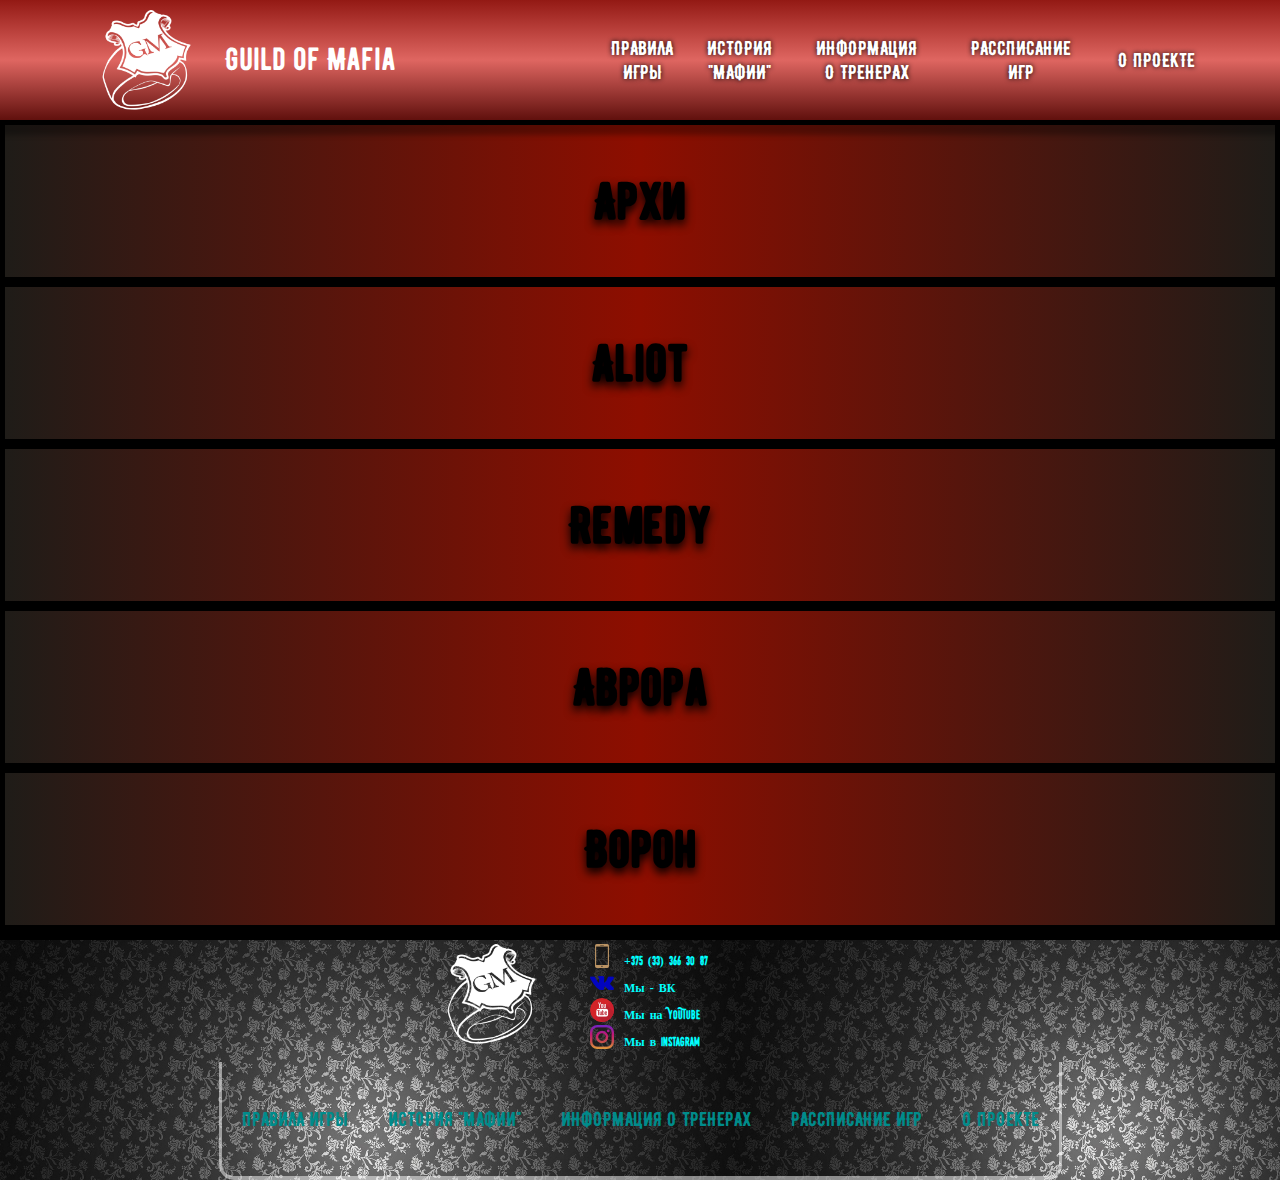
<file: coaches.html>
<!DOCTYPE html>
<html>
  <head>
    <meta charset="UTF-8">
    <meta name="viewport" content="width=device-width, initial-scale=1.0">
    <meta http-equiv="X-UA-Compatible" content="ie=edge">
    <link rel="stylesheet" href="css/style.css">
    <link rel="stylesheet" href="css/fonts.css">
    <link rel="stylesheet" href="css/headerAndFooter.css">
    <script src="https://code.jquery.com/jquery-3.3.1.min.js" integrity="sha256-FgpCb/KJQlLNfOu91ta32o/NMZxltwRo8QtmkMRdAu8=" crossorigin="anonymous"></script>
    <script src="js/hiddenMenu.js"></script>
    <script src="js/coaches.js"></script>
    <link rel="icon" type="image/png" href="images/logo_icon.png">
    <title>Guild of Mafia</title>
  </head>
  <body>
    <!-- Header-->
    <header class="homeHeader">
      <div class="headLogo"><a href="home.html" title="Home page here!">Guild of Mafia</a></div>
      <nav>
        <a class="menuItem" href="gameRules.html" name="Rules of Game" title="Rules here">ПРАВИЛА<br>ИГРЫ</a>
        <a class="menuItem" href="historyOfMafia.html" name="History of Mafia" title="History of mafia here">ИСТОРИЯ<br>"МАФИИ"</a>
        <a class="menuItem" href="coaches.html" name="Coaches" title="Info about coaches here">ИНФОРМАЦИЯ<br>О ТРЕНЕРАХ</a>
        <a class="menuItem" href="#" name="" title="Schedule here">РАССПИСАНИЕ<br>ИГР</a>
        <a class="menuItem" href="#" name="" title="Info about project here">О ПРОЕКТЕ</a>
      </nav>
    </header>

    <div class="hiddenMenu">
      <div>
        <nav>
          <a class="menuItem" href="gameRules.html" name="Rules of Game" title="Rules here">ПРАВИЛА<br>ИГРЫ</a>
          <a class="menuItem" href="historyOfMafia.html" name="History of Mafia" title="History of mafia here">ИСТОРИЯ<br>"МАФИИ"</a>
          <a class="menuItem" href="coaches.html" name="Coaches" title="Info about coaches here">ИНФОРМАЦИЯ<br>О ТРЕНЕРАХ</a>
          <a class="menuItem" href="#" name="" title="Schedule here">РАССПИСАНИЕ<br>ИГР</a>
          <a class="menuItem" href="#" name="" title="Info about project here">О ПРОЕКТЕ</a>
        </nav>
       </div>

      <img src="images/icons/burger.png" alt="burger">
    </div>
    <!--End of header-->


    <!-- content -->
    <div class="coachPage">
    <!-- Arhi -->
    <div class="coachBlock">
      <div class="coach">
        <h2>Архи</h2>
        <div class="coachImg">
          <p>Г-н Архи - это уважаемый в белорусском маф-сообществе игрок, а также самый справедливый. Немотря на то, что его уровень игры считается одним из самых топовых в Беларуси он каждый год доказывает нам, что нет предела совершенству!</p>
        </div>
      </div>
    </div>
    <!-- Aliot -->
    <div class="coachBlock">
      <div class="coach">
        <h2>Aliot</h2>
        <div class="coachImg">
          <p>Г-н Алиот обладает особым шармом. Он может дать людям именно те эмоции, которые нужны для победы. Свой стиль игры Вова выработал в суровой школе маф-клуба "Независимые люди", в котором игроков не спрашивали "Выиграешь ли ты турнир?", а задавали вопрос "Как скоро ты выиграешь свой первый турнир?".</p>
       </div>

      </div>
    </div>
    <!-- Remedy -->
    <div class="coachBlock">
      <div class="coach">
        <h2>Remedy</h2>
        <div class="coachImg">
          <p>Г-н Remedy один из самых комфортных игроков в белорусском маф-сообществе. Он прекрасно играет абсолютно за все роли! Отличительной чертой его стиля является сильная позиционная игра, а также великолепная эмпатия и понимание внутриигровых тенденций. Ещё мы можем похвалить его за отличные актёрские способности и за виртуозное использование игровой механики.</p>
        </div>
      </div>
    </div>
    <!-- Aurora -->
    <div class="coachBlock">
      <div class="coach">
        <h2>Аврора</h2>
        <div class="coachImg">
          <p>Г-жа Аврора не только считается одной из самых сильных игроков в Мафию, но и, по мнению многих авторитетных в нашем сообществе людей, является топовой ведущей с отличным плэйлистом. Её многолетний опыт ведения игр позволяет ей пользоваться механикой игры на высшем уровне, а её стиль игры импонирует игрокам даже за границей.</p>
        </div>
      </div>
    </div>
    <!-- Raven -->
    <div class="coachBlock">
      <div class="coach">
        <h2>Ворон</h2>
        <div class="coachImg">
          <p>Г-н Ворон прошел в своей жизни через 3 клуба: Charleston Независимые люди, Mafia Vero - и в каждом клубе он научился Отличительной чертой его стиля игры является неукратимая тяга к неординарным аргументам. Мало кто знает, но Ворон - это четвертый ник, который выбрал Семён и очень мало людей знают почему именно этот.</p>
        </div>
      </div>
    </div>
</div>    <!-- CoachPage | END -->




    <!--FOOTER -->
    <footer>
      <img src="images/logo_gm.png" alt="logo">
      <div class="contacts">
        <a id="tel" href="tel:+375 (33) 366 30 87">+375 (33) 366 30 87</a>
        <a id="vk" href="https://vk.com/guild.mafia">Мы - ВК</a>
        <a id="yT" href="https://www.youtube.com/channel/UCrIfWozfCsFBYdbkbpbNa4A?view_as=subscriber">Мы на YouTube</a>
        <a id="instagram" href="https://www.instagram.com/mafiavero/">Мы в Instagram</a>
      </div>

      <nav>
        <a class="footerItem" href="gameRules.html" name="Game of Rules" title="Game rules here">ПРАВИЛА ИГРЫ</a>
        <a class="footerItem" href="historyOfMafia.html" name="History of Mafia" title="History of Mafia here">ИСТОРИЯ "МАФИИ"</a>
        <a class="footerItem" href="coaches.html" name="Coaches" title="Info about coaches here">ИНФОРМАЦИЯ О ТРЕНЕРАХ</a>
        <a class="footerItem" href="#" name="" title="Schedule here">РАССПИСАНИЕ ИГР</a>
        <a class="footerItem" href="#" name="" title="Info about project here">О ПРОЕКТЕ</a>
      </nav>

    </footer>

  </body>
</html>
</file>
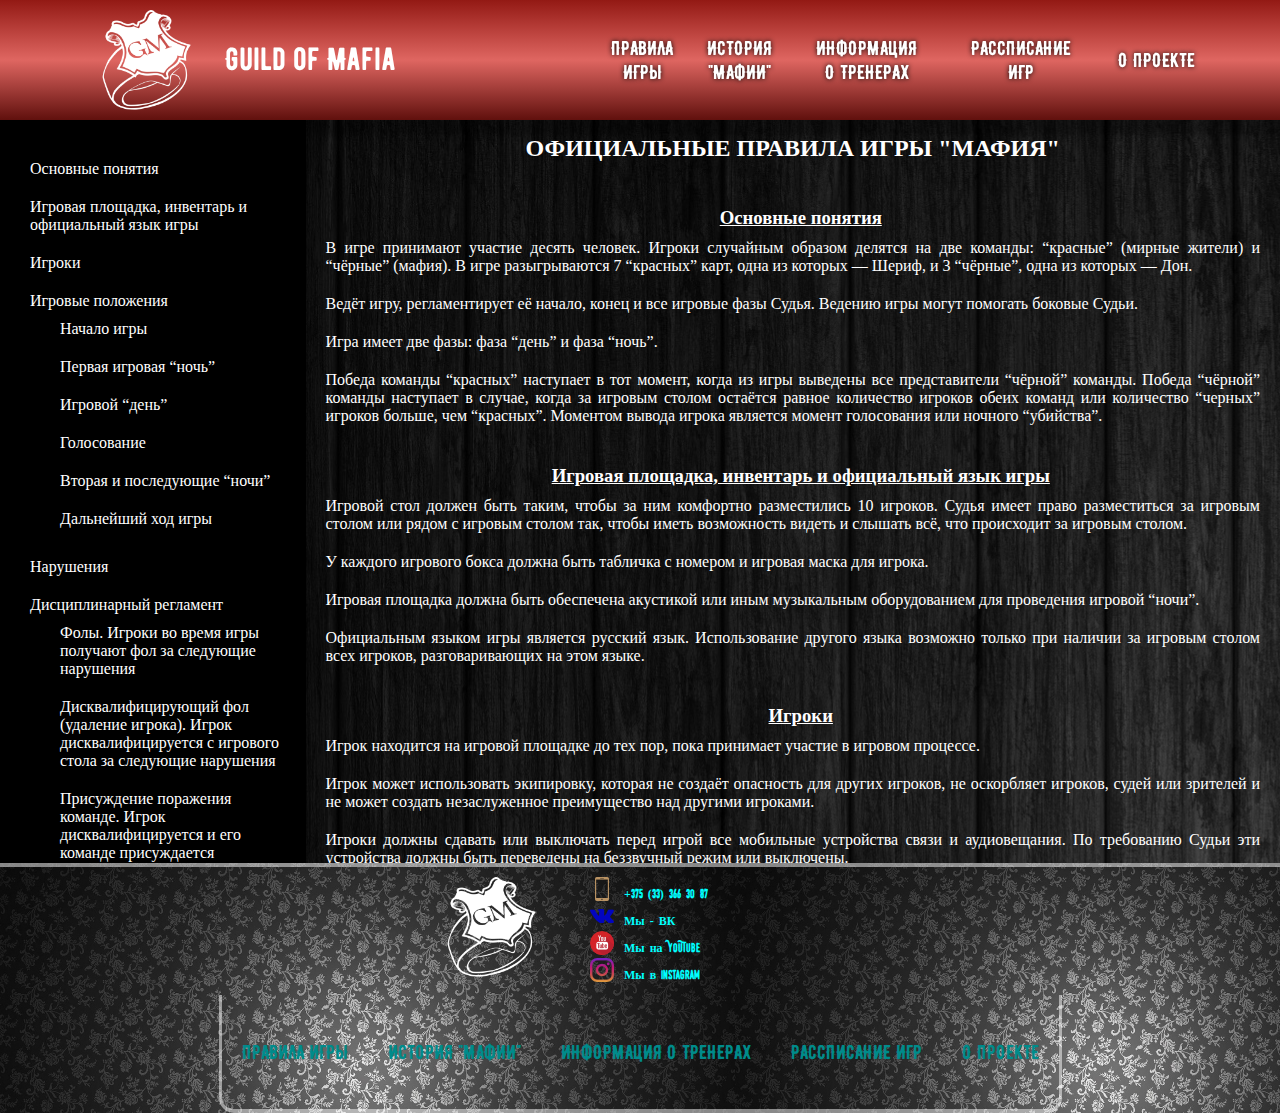
<file: gameRules.html>
<!DOCTYPE html>
<html>
  <head>
    <meta charset="UTF-8">
    <meta name="viewport" content="width=device-width, initial-scale=1.0">
    <meta http-equiv="X-UA-Compatible" content="ie=edge">
    <link rel="stylesheet" href="css/style.css">
    <link rel="stylesheet" href="css/fonts.css">
    <link rel="stylesheet" href="css/headerAndFooter.css">
    <script src="https://code.jquery.com/jquery-3.3.1.min.js" integrity="sha256-FgpCb/KJQlLNfOu91ta32o/NMZxltwRo8QtmkMRdAu8=" crossorigin="anonymous"></script>
    <script src="js/hiddenMenu.js"></script>
    <link rel="icon" type="image/png" href="images/logo_icon.png">
    <title>Game rules</title>
  </head>
  <body>
    <!-- Header-->
    <header class="homeHeader">
      <div class="headLogo"><a href="home.html" title="Home page here!">Guild of Mafia</a></div>
      <nav>
        <a class="menuItem" href="gameRules.html" name="Rules of Game" title="Rules here">ПРАВИЛА<br>ИГРЫ</a>
        <a class="menuItem" href="historyOfMafia.html" name="History of Mafia" title="History of mafia here">ИСТОРИЯ<br>"МАФИИ"</a>
        <a class="menuItem" href="coaches.html" name="Coaches" title="Info about coaches here">ИНФОРМАЦИЯ<br>О ТРЕНЕРАХ</a>
        <a class="menuItem" href="#" name="" title="Schedule here">РАССПИСАНИЕ<br>ИГР</a>
        <a class="menuItem" href="#" name="" title="Info about project here">О ПРОЕКТЕ</a>
      </nav>
    </header>

    <div class="hiddenMenu">
      <div>
        <nav>
          <a class="menuItem" href="gameRules.html" name="Rules of Game" title="Rules here">ПРАВИЛА<br>ИГРЫ</a>
          <a class="menuItem" href="historyOfMafia.html" name="History of Mafia" title="History of mafia here">ИСТОРИЯ<br>"МАФИИ"</a>
          <a class="menuItem" href="coaches.html" name="Coaches" title="Info about coaches here">ИНФОРМАЦИЯ<br>О ТРЕНЕРАХ</a>
          <a class="menuItem" href="#" name="" title="Schedule here">РАССПИСАНИЕ<br>ИГР</a>
          <a class="menuItem" href="#" name="" title="Info about project here">О ПРОЕКТЕ</a>
        </nav>
       </div>

      <img src="images/icons/burger.png" alt="burger">
    </div>
    <!--End of header-->
    <!-- content -->
    <div class="rules">
      <!-- Rules Menu-->
      <div class="rulesMenu">
        <ul>
          <li><a href="#p1">Основные понятия</a></li>
          <li><a href="#p2">Игровая площадка, инвентарь и официальный язык игры</a></li>
          <li><a href="#p3">Игроки</a></li>
          <li>
            <a href="#p4">Игровые положения</a>
            <ul>
              <li><a href="#p4-1">Начало игры</a></li>
              <li><a href="#p4-2">Первая игровая “ночь”</a></li>
              <li><a href="#p4-3">Игровой “день”</a></li>
              <li><a href="#p4-4">Голосование</a></li>
              <li><a href="#p4-5">Вторая и последующие “ночи”</a></li>
              <li><a href="#p4-6">Дальнейший ход игры</a></li>
            </ul>
          </li>
          <li><a href="#p5">Нарушения</a></li>
          <li>
            <a href="#p6">Дисциплинарный регламент</a>
            <ul>
              <li><a href="#p6-1">Фолы. Игроки во время игры получают фол за следующие нарушения</a></li>
              <li><a href="#p6-2">Дисквалифицирующий фол (удаление игрока). Игрок дисквалифицируется с игрового стола за следующие нарушения</a></li>
              <li><a href="#p6-3">Присуждение поражения команде. Игрок дисквалифицируется и его команде присуждается поражение за следующие нарушения</a></li>
            </ul>
          </li>
          <li><a href="#p7">Особые ситуации</a></li>
          <li><a href="#p8">Регламент проведения турниров</a></li>
          <li><a href="#p9">Протокол игры</a></li>
        </ul>
      </div>
      <div class="rulesText">
        <h2>ОФИЦИАЛЬНЫЕ ПРАВИЛА ИГРЫ "МАФИЯ"</h2>
        <ul>
          <li id="p1">
            <h3>Основные понятия</h3>
            <p>В игре принимают участие десять человек. Игроки случайным образом делятся на две команды: “красные” (мирные жители) и “чёрные” (мафия). В игре разыгрываются 7 “красных” карт, одна из которых — Шериф, и 3 “чёрные”, одна из которых — Дон.</p>
            <p>Ведёт игру, регламентирует её начало, конец и все игровые фазы Судья. Ведению игры могут помогать боковые Судьи.</p>
            <p>Игра имеет две фазы: фаза “день” и фаза “ночь”.</p>
            <p>Победа команды “красных” наступает в тот момент, когда из игры выведены все представители “чёрной” команды. Победа “чёрной” команды наступает в случае, когда за игровым столом остаётся равное количество игроков обеих команд или количество “черных” игроков больше, чем “красных”. Моментом вывода игрока является момент голосования или ночного “убийства”. </p>
          </li>
          <li id="p2">
            <h3>Игровая площадка, инвентарь и официальный язык игры</h3>
            <p>Игровой стол должен быть таким, чтобы за ним комфортно разместились 10 игроков. Судья имеет право разместиться за игровым столом или рядом с игровым столом так, чтобы иметь возможность видеть и слышать всё, что происходит за игровым столом.</p>
            <p>У каждого игрового бокса должна быть табличка с номером и игровая маска для игрока.</p>
            <p>Игровая площадка должна быть обеспечена акустикой или иным музыкальным оборудованием для проведения игровой “ночи”.</p>
            <p>Официальным языком игры является русский язык. Использование другого языка возможно только при наличии за игровым столом всех игроков, разговаривающих на этом языке.</p>
          </li>
          <li id="p3">
            <h3>Игроки</h3>
            <p>Игрок находится на игровой площадке до тех пор, пока принимает участие в игровом процессе.</p>
            <p>Игрок может использовать экипировку, которая не создаёт опасность для других игроков, не оскорбляет игроков, судей или зрителей и не может создать незаслуженное преимущество над другими игроками.</p>
            <p>Игроки должны сдавать или выключать перед игрой все мобильные устройства связи и аудиовещания. По требованию Судьи эти устройства должны быть переведены на беззвучный режим или выключены.</p>
            <p>Использование собственных масок на турнире допускается только с разрешения Главного Судьи.</p>
          </li>
          <li id="p4"><h3>Игровые положения</h3>
            <ul>
              <li id="p4-1">
                <h4>Начало игры</h4>
                <p>За игровой стол приглашаются десять игроков. Место за игровым столом разыгрывается случайным образом судьёй стола непосредственно перед началом игры, либо указано в расписании.</p>
                <p>Судья представляет игроков и объявляет начало игры фразой "наступает ночь". Все игроки надевают игровые маски.</p>
                <p>Игроки по очереди с закрытыми глазами выбирают игровую карту, снимают маску, знакомятся с игровой ролью и надевают маску, низко наклоняют головы и, при необходимости, по команде судьи, закрывают уши руками. </p>
              </li>
              <li id="p4-2">
                <h4>Первая игровая “ночь”</h4>
                <p>По объявлению Судьи игроки, получившие “чёрные” карты, снимают маски, знакомятся друг с другом. Это единственная ночь, когда “чёрные” игроки открывают глаза вместе. Дон жестом показывает, что он является Доном, и назначает порядок “отстрела” на последующие “ночи”. На это у “чёрной” команды есть ровно 1 минута. После этого по объявлению Судьи “чёрные” игроки надевают маски и “засыпают”.</p>
                <p>В последующие ночи Дон будет “просыпаться”, чтобы найти Шерифа игры. На проверку Дон имеет не более 10-ти секунд.</p>
                <p>По объявлению Судьи Шериф может снять маску и осмотреть игроков, на это он имеет не более 20-ти секунд. В последующие ночи Шериф будет “просыпаться” ночью и проверять игроков на принадлежность к той или иной команде. На проверку Шериф имеет не более 10-ти секунд.</p>
              </li>
              <li id="p4-3">
                <h4>Игровой “день”</h4>
                  <p>Судья объявляет: <i>"День"</i>. Игроки снимают маски. В фазу дня происходит обсуждение. В каждый игровой день игроку даётся 1 минута.</p>
                  <p>Игроки высказываются по очереди в порядке рассадки за игровым столом. Обсуждение первого игрового дня начинает игрок под номером 1. Обсуждение каждого последующего игрового дня начинается со следующего после говорившего первым на предыдущем кругу игрока.</p>
                  <p>Игрок имеет право обращаться к другим игрокам по игровому никнейму или порядковому номеру игрока.</p>
                  <p>Игрок имеет право обращаться к Судье фразой "Господин (-жа) Судья" или "Господин (-жа) Ведущий (-ая)".</p>
                  <p>Игроки заканчивают свое выступление словом "ПАС" или словом “СПАСИБО”.</p>
              </li>
              <li id="p4-4">
                <h4>Голосование</h4>
                  <p>По окончании “дневного” обсуждения происходит голосование. Голосование проводится только среди игроков, выставленных на голосование во время “дневного” обсуждения.</p>
                  <p>Во время своей минуты игрок имеет право выставить любого игрока на голосование. Выставление игрока на голосование производится фразой в настоящем времени: "Я выставляю игрока № …". В ответ Судья, если данная кандидатура принимается, произносит фразу: "Принято".</p>
                  <p>Во время своей минуты игрок имеет право отозвать выставленную им кандидатуру с голосования. Отзывание игрока с голосования производится фразой в настоящем времени: "Я отзываю игрока № …". В ответ Судья, если данная кандидатура отзывается, произносит фразу: "Отозвано". (Географическое правило*)</p>
                  <p>Игрок имеет право выставить на голосование только одну кандидатуру в каждый игровой “день”.</p>
                  <p>Игроки голосуются в том порядке, в котором они были выставлены на голосование во время “дневного” обсуждения.</p>
                  <p>Для того, чтобы проголосовать против того или иного игрока, игрок обязан после озвучивания кандидатуры незамедлительно поставить кулак в вертикальном положении на игровой стол до того момента, пока Судья не скажет: "Стоп" или "Спасибо". Время на голосование — около 2ух секунд.</p>
                  <p>Игрок обязан держать руку на поверхности игрового стола до тех пор, пока Судья не объявит количество проголосовавших. </p>
                  <p>Игрок имеет право голосовать только против одного кандидата во время голосования.</p>
                  <p>Если игрок не проголосовал, то его голос отходит против игрока, выставленного на голосование последним.</p>
                  <p>Если игрок отдёрнул руку при голосовании, то его голос засчитывается. </p>
                  <p>Если в первый игровой “день” выставлена только одна кандидатура, то голосование не проводится. В течение следующих “дней” голосуется любое количество выставленных на голосование игроков.</p>
                  <p>Игрок, набравший большинство голосов на дневном голосовании, покидает игру.</p>
                  <p>Если два или более игроков набирают одинаковое количество голосов на голосовании, то эти игроки получают дополнительные 30 секунд на высказывание, после чего среди них проводится повторное голосование:</p>
                  <div style="margin: 0 2%;">
                    <p>Высказывание игроков и повторное голосование проходят в порядке их выставления.</p>
                    <p>Если при повторном голосовании голоса снова поделились поровну, но среди меньшего количества кандидатур, то игроки, поделившие между собой спорные голоса, снова получают дополнительные 30 секунд на высказывание, после чего среди них проводится повторное голосование.</p>
                    <p>Если при повторном голосовании голоса снова поделились поровну среди тех же самых кандидатур, то Судьёй ставится на голосование вопрос: "Кто за то, чтоб все голосуемые игроки покинули игровой стол?". Если большинство голосует за выбывание, игроки покидают игру. Если большинство игроков голосует против, либо голоса делятся поровну, то игроки остаются в игре.</p>
                  </div>
                  <p>Роль покинувшего игру игрока не раскрывается. Покинувший игру игрок имеет право на последнее слово продолжительностью в 1 минуту.</p>
              </li>
              <li id="p4-5">
                <h4>Вторая и последующие “ночи”</h4>
                <p>По окончании первого игрового “дня” Судья объявляет: "Наступает ночь". Все игроки незамедлительно надевают игровые маски. </p>
                <p>В течение этой и следующих “ночей” мафия имеет возможность “стрелять”.</p>
                <p>Судья объявляет: "Мафия выходит на охоту". Далее Судья каждую ночь объявляет номера игроков от 1 до 10. <br>Игроки “чёрной” команды “стреляют” с закрытыми глазами посредством имитации выстрела пальцами высоко поднятой руки.</p>
                <p>Если игроки “чёрной” команды “стреляют” в одного и того же игрока, то этот игрок по истечении “ночи” покидает игровой стол. Роль покинувшего игру игрока не раскрывается. Покинувший игру игрок имеет право на последнее слово продолжительностью в 1 минуту. </p>
                <p>Если кто-то из членов “чёрной” команды “стреляет” в другого игрока, “стреляет” в нескольких игроков или не “стреляет”, то Судья фиксирует промах, и по итогам “ночи” игровой стол никто не покидает. Далее Судья объявляет: "Мафия удаляется".</p>
                <p>Судья объявляет: "Просыпается Дон и ищет Шерифа". Дон снимает игровую маску и показывает пальцами рук Судье номер игрока, которого он считает Шерифом. Судья характерным кивком головы подтверждает его версию, либо отрицает. Судья объявляет: "Дон засыпает". Дон надевает игровую маску. </p>
                <p>Судья объявляет: "Просыпается Шериф". Шериф снимает игровую маску и показывает пальцами рук Судье номер игрока, которого он хочет проверить на принадлежность к той или иной команде.  В случае нахождения “красного” игрока, судья характерным кивком головы и вытянутым вверх большим пальцем руки показывает игроку результат проверки. В случае нахождения “чёрного” игрока, судья показывает результат проверки характерным кивком головы и вытянутым вниз большим пальцем руки. Судья объявляет: "Шериф засыпает". Шериф надевает игровую маску.</p>
                <p>Дон и Шериф имеют право на одну проверку каждую игровую “ночь”.</p>
                <p>В игровую “ночь” игроки должны вести себя в рамках “ночного” поведения и сидеть в соответствующей “ночной” позе — спина ровная, руки перекрещены и лежат на плечах, голова слегка наклонена вперёд примерно на 45 градусов от вертикального положения:</p>
                <div style="margin: 0 2%;">
                  <p>Во время “ночи” запрещено петь, танцевать, говорить, прикасаться к другим игрокам, есть или пить, курить, совершать иные действия, выходящие за рамки “ночного” поведения;</p>
                  <p>Игровая маска должна быть надета на резинку и плотно закрывать глаза, не создавая при этом просвета по периметру вокруг глаз. Не допускается использование маски, не подходящей по размеру. Держать маску руками или дополнительно прижимать её к лицу запрещено;</p>
                  <p>Перед наступлением "ночи" игроки должны снять в себя любые головные уборы (шляпы, кепки, капюшоны и т.п.), очки в случае их наличия, светоотражающие предметы (часы, браслеты и т.п.).</p>
                </div>

              </li>
              <li id="p4-6">
                <h4>Дальнейший ход игры</h4>
                <p>В последующие “дни” и “ночи” ход игры не меняется, фазы игры чередуются до победы той или иной команды.</p>
              </li>
            </ul>
          </li>
          <li id="p5">
            <h3>Нарушения</h3>
            <p>Нарушениями правил считаются:</p>
            <div style="margin: 0 2%;">
              <p>использование клятвы и/или пари в любой форме, а также их аналогов с целью доказывания своей роли и/или влияния на результат голосования;</p>
              <p>использование шантажа, угроз и/или подкупа с целью влияния на результат голосования;</p>
              <p>доказывание шерифом игры своей роли с помощью уникальной “ночной” информации (действия игроков или события, которые мог видеть только шериф во время фазы “ночь”);</p>
              <p>сознательное подглядывание для получения информации, иные неигровые способы получения информации;</p>
              <p>подсказки из зрительного зала;</p>
              <p>нанесение оскорблений другим игрокам или Судьям, использование мата;</p>
              <p>“ночные” подсказки знаками Дону и Шерифу;</p>
              <p>непроизвольное подглядывание “ночью”;</p>
              <p>“ночные” прикосновения;</p>
              <p>“ночные” разговоры или выкрики, иные нарушения правил ночного поведения;</p>
              <p>покидание игрового стола;</p>
              <p>апеллирование к неигровым этическим и/или религиозным ценностям с целью доказывания своей роли или влияния на исход голосования или "неигровые апелляции" ("честное слово, я красный", "видит Бог, я красный", "умоляю тебя, проголосуй со мной, я шериф" и т.д.);</p>
              <p>стуки по игровому столу, неэтичное поведение по отношению к другим игрокам и Судьям, споры с Судьёй;</p>
              <p>“дневные” прикосновения, использование излишней жестикуляции;</p>
              <p>речь не в свою игровую минуту, в том числе междометия и шёпот; </p>
              <p>отдёргивание руки при голосовании до подведения итогов голосования (слова Судьи “Стоп” или "Спасибо");</p>
              <p>жестикуляция и призывы во время фазы голосования;</p>
              <p>слёзы за игровым столом;</p>
              <p>нарушение установленного порядка голосования (голосование против нескольких кандидатур, неголосование в случае, когда Судья требует поставить оставшиеся голоса против последней кандидатуры и т.п.);</p>
              <p>нарушение установленной формы голосования (голосование ладонью, пальцем, локтем и т.п.);</p>
              <p>жестикуляция во время крайней минуты игрока, “убитого” в первую игровую “ночь”, до совершения им "лучшего хода" (кроме ситуаций, когда игрок уже лишен права "лучшего хода");</p>
              <p>просьба назвать или не называть кого-либо в “лучший ход”, выраженная вслух или с помощью жестикуляции;</p>
              <p>апеллирование к влиянию на “лучший ход” с целью доказывания игровой роли или объяснения игровых действий.</p>
            </div>
          </li>
          <li id="p6">
            <h3>Дисциплинарный регламент</h3>
            <p>Нарушения правил фиксируются Судьёй.</p>
            <p>Игроки, нарушившие правила, наказываются Судьёй игры или Главным Судьёй в соответствии с регламентом. </p>
            <p>Игрок может быть устно предупреждён, наказан фолом, дисквалифицирован с игры или турнира, а также команде игрока, совершившего нарушение, может быть присуждено поражение. </p>
            <p>При получении трёх фолов игрок лишается права слова в свою ближайшую минуту, при этом у игрока остаётся право выставить кандидатуру на голосование.</p>
            <p>При получении четвёртого фола или дисквалифицирующего фола игрок немедленно покидает игру без последнего слова.</p>
            <ul>
              <li id="p6-1">
                <h4>Фолы. Игроки во время игры получают фол за следующие нарушения</h4>
                <div style="margin: 0 2%;">
                  <p>речь не в свою игровую минуту, в том числе междометия и шёпот;</p>
                  <p>использование излишней жестикуляции; </p>
                  <p>“дневные” прикосновения;</p>
                  <p>стуки по игровому столу, неэтичное поведение по отношению к другим игрокам и Судьям;</p>
                  <p>споры с Судьёй;</p>
                  <p>отдёргивание руки при голосовании до подведения итогов голосования (слова Судьи “Стоп” или "Спасибо"), постановка руки на стол до голосования;</p>
                  <p>жестикуляция и призывы во время фазы голосования;</p>
                  <p>нарушение установленного порядка голосования (голосование против нескольких кандидатур, неголосование в случае, когда Судья требует поставить оставшиеся голоса против последней кандидатуры и т.п.);</p>
                  <p>жестикуляция во время крайней минуты игрока, “убитого” в первую игровую “ночь”, до совершения им "лучшего хода" (кроме ситуаций, когда игрок уже лишен права "лучшего хода").</p>
                </div>
              </li>
              <li id="p6-2">
                <h4>Дисквалифицирующий фол (удаление игрока). Игрок дисквалифицируется с игрового стола за следующие нарушения</h4>
                <div style="margin: 0 2%;">
                  <p>покидание игрового стола;</p>
                  <p>“ночные” прикосновения;</p>
                  <p>“ночные” подсказки знаками Дону и Шерифу;</p>
                  <p>нанесение оскорблений другим игрокам или Судьям, использование мата;</p>
                  <p>непроизвольное подглядывание “ночью”;</p>
                  <p>“ночные” разговоры или выкрики, иные нарушения правил ночного поведения;</p>
                  <p>слёзы за игровым столом;</p>
                  <p>апеллирование к неигровым этическим и/или религиозным ценностям с целью доказывания своей роли или влияния на исход голосования или "неигровые апелляции" ("честное слово, я красный", "видит Бог, я красный", "умоляю тебя, проголосуй со мной, я шериф" и т.д.);</p>
                  <p>нарушение установленной формы голосования (голосование ладонью, пальцем, локтем и т.п.);</p>
                  <p>сознательное подглядывание для получения информации, иные неигровые способы получения информации;</p>
                  <p>просьба назвать или не называть кого-либо в “лучший ход”, выраженная вслух или с помощью жестикуляции;</p>
                  <p>апеллирование к влиянию на “лучший ход” с целью доказывания игровой роли или объяснения игровых действий.</p>
                </div>
              </li>
              <li id="p6-3">
                <h4>Присуждение поражения команде. Игрок дисквалифицируется и его команде присуждается поражение за следующие нарушения</h4>
                <div style="margin: 0 2%;">
                  <p>использование клятвы и/или пари в любой форме, а также их аналогов с целью доказывания своей роли и/или влияния на результат голосования; </p>
                  <p>использование шантажа, угроз и/или подкупа с целью влияния на результат голосования;</p>
                  <p>получение подсказки из зрительного зала;</p>
                  <p>доказывание шерифом игры своей роли с помощью уникальной “ночной” информации (действия игроков или события, которые мог видеть только шериф во время фазы “ночь”).</p>
                </div>
              </li>
            </ul>
          </li>
          <li id="p7">
            <h3>Особые ситуации</h3>
            <p>Если игрок покидает игровой стол, получая 4-й или дисквалифицирующий фол, то ближайшее или текущее голосование не проводится, кроме случаев, когда этот игрок был убит ночью или является покинувшим игру по результату голосования.</p>
            <p>Если игрок покидает игровой стол, получая 4-й или дисквалифицирующий фол после того, как был определён результат текущего голосования, либо была выставлена единственная кандидатура на речи последнего говорящего во второй или последующие дни, и он не является покинувшим игру по результату этого голосования или единственным выставленным, то голосование на следующий день не проводится.</p>
            <p>За сознательное подглядывание для получения информации, иные неигровые способы получения информации, а также за оскорбление Судьи или Главного Судьи игрок удаляется с турнира.</p>
            <p>Игрок не имеет права получать у Судьи информацию о выставленных на голосование игроках. (Географическое правило*)</p>
            <p>Если игрок получил 3-й фол и попал в ситуацию переголосования, то он имеет право слова. </p>
            <p>Если за игровым столом находится четыре игрока, и два игрока дважды набирают одинаковое количество голосов, дальнейшее голосование не проводится. Судья объявляет: “Наступает ночь”. При этом, если три “ночи” подряд игрок чёрной команды допускает промах, то победа присуждается “красной” команде. (Географическое правило*)</p>
            <p>Если игрок набрал 3 фола, и к моменту его ближайшей речи до голосования за столом осталось 3 или 4 игрока, то он имеет 30 секунд.</p>
            <p>Если в течение 3 “ночей” и “дней”, следующих подряд друг за другом, начиная с “ночи”, никто из игроков не покидает игру, присуждается ничья.</p>
            <p>Голосование за подъем всех игроков, находящихся за столом, не проводится.</p>
            <p>При совершении последнего голосования или "убийства" выведенный игрок всегда имеет право на последнее слово продолжительностью в одну минуту, при этом, если происходит дисквалификация, то результат игры определяется последним голосованием или "убийством", а удалённый игрок получает штраф.</p>
            <p>Географическое правило – правило, применение или неприменение которого возможно по решению главного судьи турнира. Об этом участники турнира уведомляются до его начала.</p>
            <p>Игрок, “убитый” в первую ночь, не имеет права на “лучший ход”, если по результату голосования в первый день игру покинули 2 или большее количество игроков.</p>
          </li>
          <li id="p8">
            <h3>Регламент проведения турниров</h3>
            <p>На турнире применяется балловая система оценок. </p>
            <p><i>По результатам каждой игры участникам автоматически начисляются очки рейтинга:</i></p>
            <div style="margin: 0 2%;">
              <p>за победу каждый игрок “красной” команды получает 1 балл;</p>
              <p>за победу каждый игрок “чёрной” команды получает 1 балл;</p>
              <p>за поражение или ничью игроки не получают рейтинговых баллов или штрафов.</p>
              <p>при дисквалификации с игрового стола игрок получает штраф -0,5 баллов в свой итоговый рейтинг, при этом эти баллы считаются дополнительными.</p>
            </div>
            <p><i>Игрок, “убитый” в первую ночь, имеет право во время своей последней минуты сделать “лучший ход” — назвать номера трёх игроков, которых он считает “чёрными”.</i></p>
            <div style="margin: 0 2%;">
              <p>Для совершения "лучшего хода" игрок должен объявить об этом понятным образом (например, фразой "Запишите тройку чёрных") и назвать три номера друг за другом, которые должны быть внесены в Протокол игры. В ответ Судья произносит фразу: "Принято".</p>
              <p>Если во время называния номеров игрок прервался на дополнительные рассуждения по игре, это засчитывается как завершение "лучшего хода". Судья принимает только то количество номеров, которые игрок успел назвать. </p>
              <p>Изменение названных номеров в “лучшем ходе”, а также добавление неназванных номеров не производится.</p>
              <p>За трёх названных “чёрных” игроков “красный” игрок и “шериф” получает +0,4 дополнительных баллов; за двух названных “чёрных” игроков “красный” игрок и “шериф” получают +0,25 дополнительных баллов.</p>
              <p>В случае, если игрок обратился к кому-либо с просьбой получения подсказки для "лучшего хода", он не получает баллы за названных "чёрных" игроков.</p>
              <p>Игрок, “убитый” в первую ночь, не имеет права на “лучший ход”, если по результату голосования в первый день игру покинули 2 или большее количество игроков.</p>
            </div>
            <p><i>По окончании игры Судья или Судьи игры имеют право распределить дополнительные баллы между лучшими игроками игры.</i></p>
            <div style="margin: 0 2%;">
              <p>Судья может распределять дополнительные баллы между тремя игроками.</p>
              <p>Общая сумма дополнительных баллов от Судьи не должна превышать 1 балл;</p>
              <p>Игрок из победившей команды может максимально получить от Судьи +0,7 балла, при этом получение игроком дополнительных баллов величиной 0,6 или 0,7 за одну игру допускается только по согласованию с Главным Судьей;</p>
              <p>Игрок из проигравшей команды может максимально получить от Судьи +0,4 балла;</p>
              <p>Судья не обязан давать игрокам максимальное кол-во дополнительных баллов. Дополнительные баллы распределяются между игроками независимо от победы той или иной команды.</p>
              <p>В случае присуждения ничьей игроки не получают дополнительные баллы от Судьи.</p>
            </div>
            <p><i>По окончании игры Судья или Судьи игры должны присудить игрокам штрафные баллы в размере -0.4 балла за действия, негативно повлиявшие на ход игры, при этом эти баллы считаются дополнительными:</i></p>
            <div style="margin: 0 2%;">
              <p>“Красному” игроку или “шерифу”, намеренно “сломавшему” в “красного” игрока или “шерифа” на 10 человек, после чего  “красная” команда проиграла;</p>
              <p>“Красному” игроку, намеренно “сломавшему” в “красного” игрока или “шерифа” на 4 человека в ситуации, когда с помощью голосования при подъёме двоих игроков “красная” команда должна гарантированно побеждать;</p>
              <p>“Красному” игроку или “шерифу”, который вскрылся с заведомо ложной проверкой и оставил эту информацию в качестве действительной, в результате чего “красная” команда проиграла;</p>
              <p>“Чёрному” игроку или “дону”, который вскрылся “шерифом” с “красной” проверкой настоящего “шерифа” в альтернативной версии игры, в результате чего версия “чёрных” оказалась нежизнеспособной и “чёрная” команда проиграла.</p>
            </div>
            <p><i>На стадии отборов и полуфинала игроки, которых часто “стреляют” в первую ночь, получают компенсационные баллы C<span style="font-size: 10px; vertical-align: -0.2rem;">i</span>.</i></p>
            <div style="margin: 0 2%;">
              <p>Величина компенсации C<span style="font-size: 10px; vertical-align: -0.2rem;">i</span> определяется по формуле: C<span style="font-size: 10px; vertical-align: -0.2rem;">i</span> = i * 0,4/B при iB; C<span style="font-size: 10px; vertical-align: -0.2rem;">i</span >= 0,4 при i > B. Где i — количество “отстрелов” игрока в первую ночь за роль “красного” игрока или “шерифа” на дистанции стадии отборов и полуфинала; B — 40% от количества игр, которые должен сыграть один игрок до стадии финала, с округлением до целого значения.</p>
              <p>Игрок получает компенсационные баллы величиной C<span style="font-size: 10px; vertical-align: -0.2rem;">i</span>, если он был i раз за дистанцию “убит” в первую “ночь”, играя за роль “красного” игрока или “шерифа”.</p>
              <p>Компенсационные баллы начисляются в качестве основных баллов в тех играх, где игрок был “убит” в первую “ночь”, играя за роль “красного” игрока или “шерифа”, и при этом “красная” команда проиграла.</p>
            </div>
            <p><i>На турнирах с количеством участников, не превышающем 20 человек, применяется коэффициент сложности К (Географическое правило*).</i></p>
            <div style="margin: 0 2%;">
              <p>Коэффициент применяется к "тяжелым" играм. "Тяжелыми" играми считаются игры с меньшим количеством побед одной из сторон.</p>
              <p>Формула расчета коэффициента сложности К: К= 1+(N:2-n)/(N:2), где N – количество сыгранных игр, n – количество тяжелых игр.</p>
              <p>Коэффициент К применяется только к основным баллам, полученным за победу.</p>
            </div>
            <p><i>Итоговый рейтинг игрока определяется суммой основных и дополнительных баллов, набранных в соответствии с пунктами 8.2 – 8.7. При равенстве рейтинговых баллов позиции игроков в рейтинге определяются по следующим правилам:</i></p>
            <div style="margin: 0 2%;">
              <p>При равенстве рейтинговых баллов преимущество получает игрок с большей суммой дополнительных баллов.</p>
              <p>При равенстве дополнительных баллов преимущество получает игрок с большим количеством побед.</p>
              <p>При равенстве количества побед преимущество получает игрок, одержавший большее количество побед Доном или Шерифом.</p>
              <p>При равенстве количества побед Доном или Шерифом преимущество получает игрок с большим количеством смертей в первую игровую ночь.</p>
              <p>При равенстве всех вышеперечисленных показателей преимущество того или иного игрока определяется жребием.</p>
            </div>
            <p><i>Игрок имеет право подать протест на результат игры.</i></p>
            <div style="margin: 0 2%;">
              <p>Для подачи протеста игрок должен по окончании игры сделать запись в соответствующей графе протокола игры не позднее, чем через 10 минут после окончания игры.</p>
              <p>Протест рассматривается Главным Судьёй турнира или апелляционной комиссией турнира.</p>
              <p>В процессе принятия решения Главный Судья или Апелляционная Комиссия вправе использовать видеозаписи игр, а также привлекать к решению Судейский комитет ФИИМ.</p>
              <p>Решение Главного Судьи или Апелляционной комиссии по протесту окончательное и обжалованию или дальнейшему рассмотрению в рамках данного турнира не подлежит. Игрок имеет право подать протест на действия судей в Судейский комитет ФИИМ.</p>
            </div>

          </li>
          <li id="p9">
            <h3>Протокол игры</h3>
            <p>На всех турнирах используется только официальный протокол соревнований. Протокол заполняет Судья игры.</p>
            <p>До начала игры Судья должен подготовить Протокол и заранее записать:</p>
            <div style="margin: 0 2%;">
              <p>Название турнира, стадию турнира, порядковый номер игры;</p>
              <p>Номер игрового стола, дату проведения турнира,</p>
              <p>Фамилию Судьи, обслуживающего игру.</p>
            </div>
            <p>После определения игровых мест Судья вписывает никнеймы игроков в соответствующие графы.</p>
            <p>После раздачи ролей Судья при возможности заполняет графу протокола "роль", вписывая в неё роль каждого игрока в данной игре. Если Судья сидит непосредственно перед игроками, то это следует сделать после окончания игры.</p>
            <p style="margin: 0 2%;">Каждая игровая роль обозначается соответствующей буквой: К — “красный” игрок, Ч — “чёрный” игрок, Ш — Шериф, Д — Дон.</p>
            <p>По ходу игры Судья фиксирует игровые действия в соответствующих графах протокола: фолы, выставление на голосование, количество голосов.</p>
            <p>В графе “Лучший ход” Судья фиксирует номер игрока, “убитого” в первую игровую “ночь”, и его вариант трёх “чёрных” игроков. В случае “промаха” в первую игровую “ночь” Судья ставит в этой графе прочерк.</p>
            <p>По окончании игры Судья заполняет графу “Победившая команда” значениями “красные” или “чёрные”. </p>
            <p>Судья в соответствии с результатом игры заполняет столбец “Баллы”, внося туда для каждого игрока баллы, полученные им за победу или поражение его команды.</p>
            <p>Судья заполняет столбец “Доп. баллы”, внося туда количество дополнительных баллов, присуждённых игрокам по решению Судьи, а также баллы за “лучший ход”, за вычетом штрафных баллов за дисквалификацию или негативные игровые действия.</p>
            <p>На обратной стороне Протокола Судья указывает развёрнутые пояснения по критериям присуждения дополнительных баллов и штрафов, пояснения по вынесенному решению в случае подачи протеста.</p>
            <p>В графе “Судья” Судья игры вносит свою фамилию и расписывается после внесения всех данных в протокол игры.</p>
          </li>
        </ul>

      </div>
      <!-- Rules menu's end -->
    </div>




    <!--FOOTER -->
    <footer>
      <img src="images/logo_gm.png" alt="logo">
      <div class="contacts">
        <a id="tel" href="tel:+375 (33) 366 30 87">+375 (33) 366 30 87</a>
        <a id="vk" href="https://vk.com/guild.mafia">Мы - ВК</a>
        <a id="yT" href="https://www.youtube.com/channel/UCrIfWozfCsFBYdbkbpbNa4A?view_as=subscriber">Мы на YouTube</a>
        <a id="instagram" href="https://www.instagram.com/mafiavero/">Мы в Instagram</a>
      </div>

      <nav>
        <a class="footerItem" href="gameRules.html" name="Game of Rules" title="Game rules here">ПРАВИЛА ИГРЫ</a>
        <a class="footerItem" href="historyOfMafia.html" name="History of Mafia" title="History of Mafia here">ИСТОРИЯ "МАФИИ"</a>
        <a class="footerItem" href="coaches.html" name="Coaches" title="Info about coaches here">ИНФОРМАЦИЯ О ТРЕНЕРАХ</a>
        <a class="footerItem" href="#" name="" title="Schedule here">РАССПИСАНИЕ ИГР</a>
        <a class="footerItem" href="#" name="" title="Info about project here">О ПРОЕКТЕ</a>
      </nav>

    </footer>

  </body>
</html>
</file>
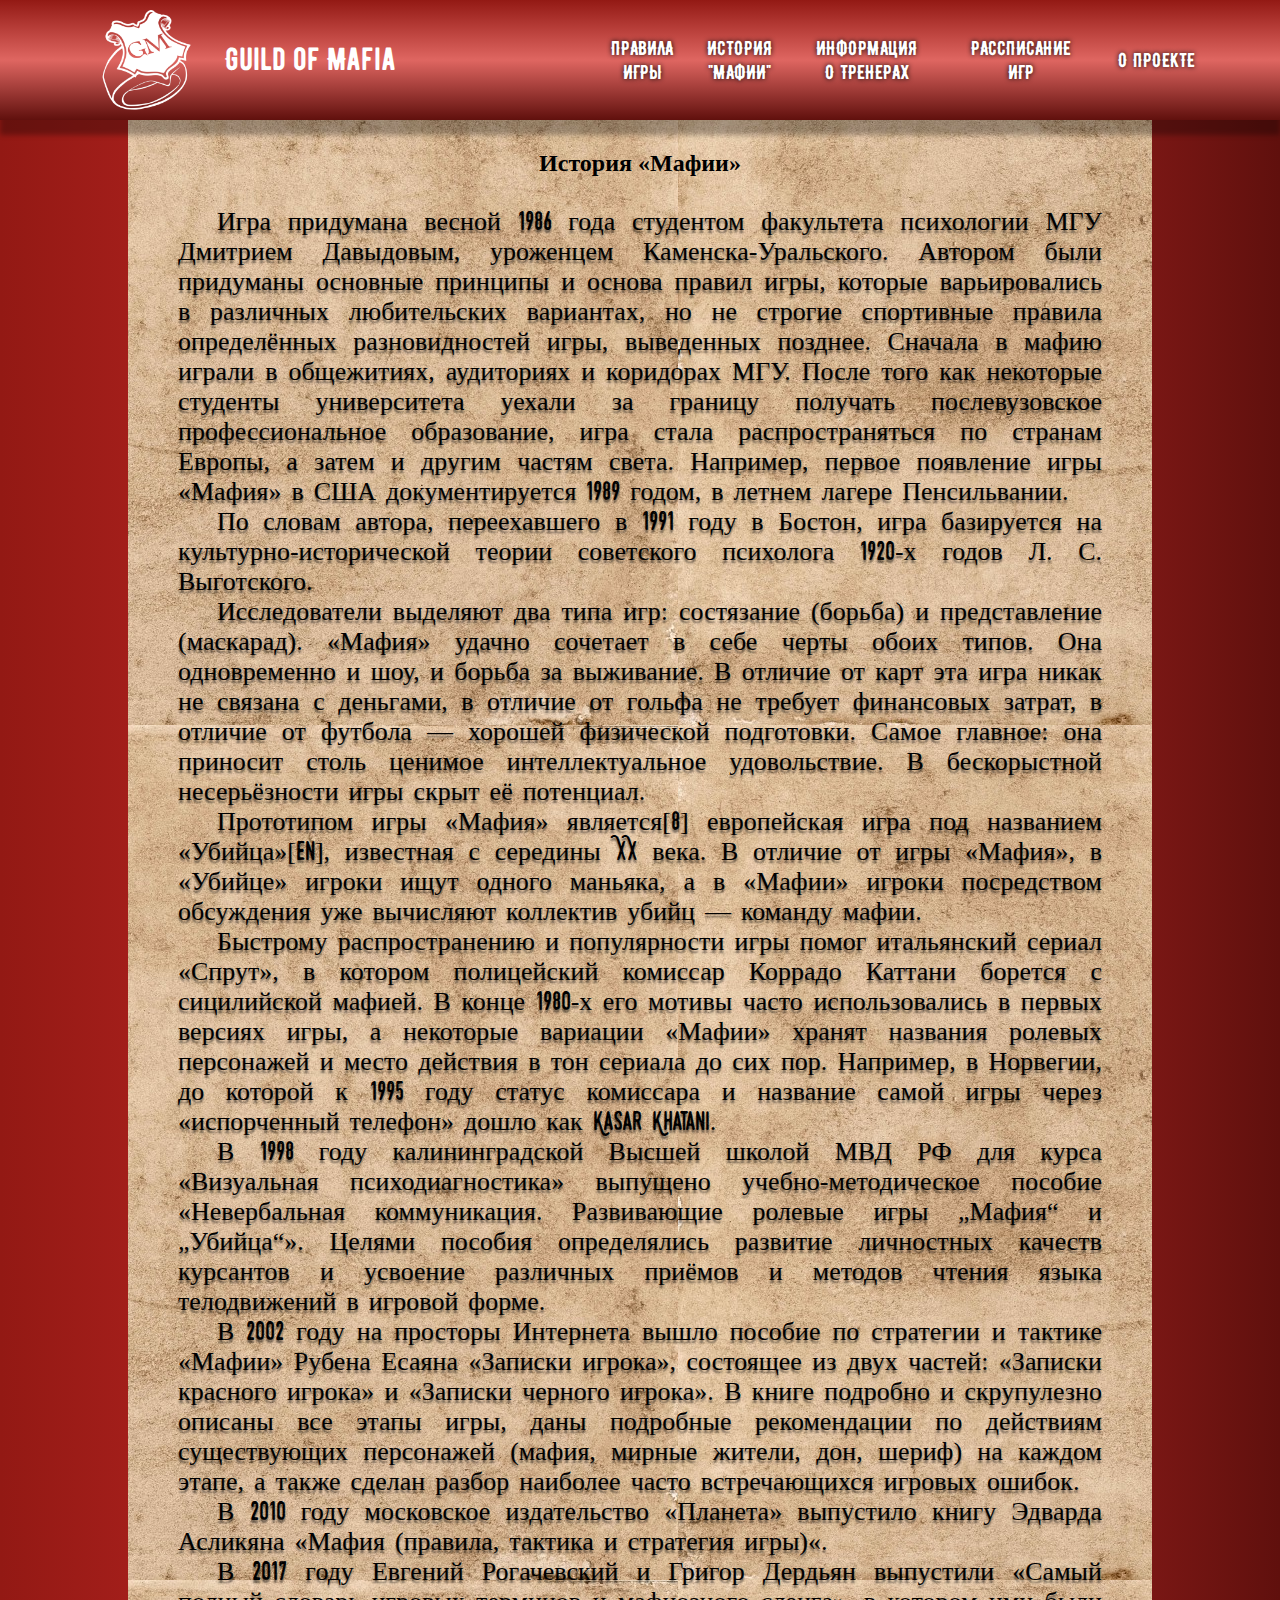
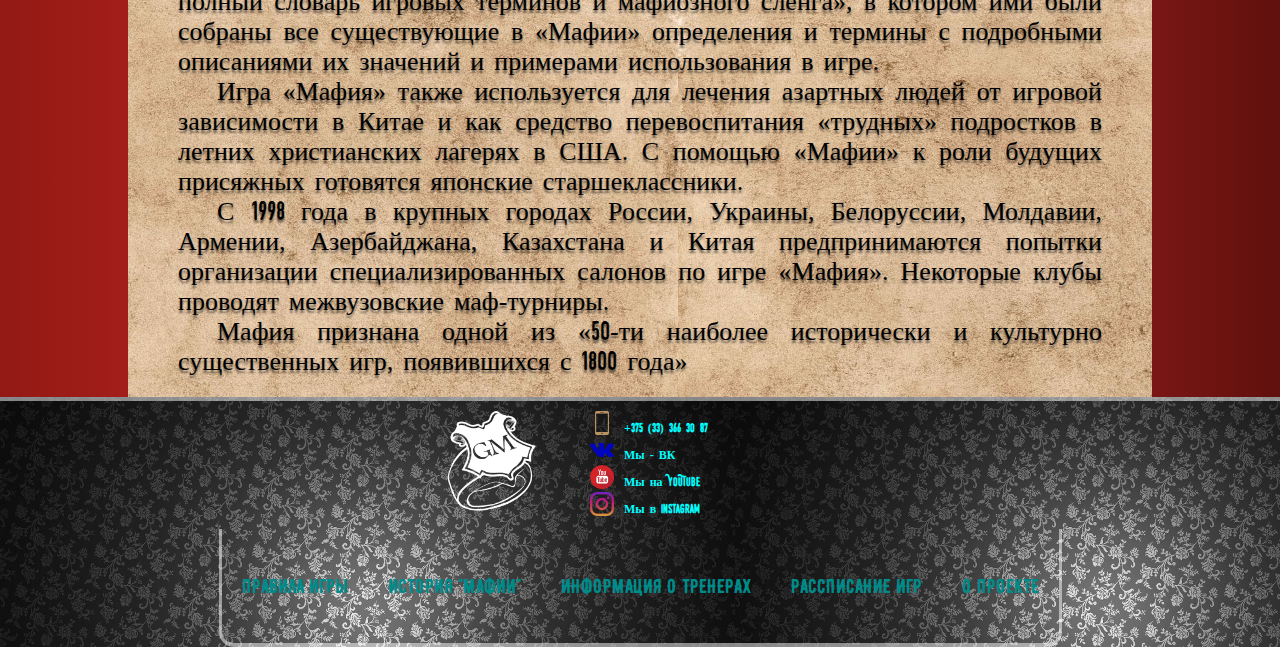
<file: historyOfMafia.html>
<!DOCTYPE html>
<html>
  <head>
    <meta charset="UTF-8">
    <meta name="viewport" content="width=device-width, initial-scale=1.0">
    <meta http-equiv="X-UA-Compatible" content="ie=edge">
    <link rel="stylesheet" href="css/style.css">
    <link rel="stylesheet" href="css/fonts.css">
    <link rel="stylesheet" href="css/headerAndFooter.css">
    <script src="https://code.jquery.com/jquery-3.3.1.min.js" integrity="sha256-FgpCb/KJQlLNfOu91ta32o/NMZxltwRo8QtmkMRdAu8=" crossorigin="anonymous"></script>
    <script src="js/hiddenMenu.js"></script>
    <link rel="icon" type="image/png" href="images/logo_icon.png">
    <title>History of Mafia</title>
  </head>
  <body>
    <!-- Header-->
    <header class="homeHeader">
      <div class="headLogo"><a href="home.html" title="Home page here!">Guild of Mafia</a></div>
      <nav>
        <a class="menuItem" href="gameRules.html" name="Rules of Game" title="Rules here">ПРАВИЛА<br>ИГРЫ</a>
        <a class="menuItem" href="historyOfMafia.html" name="History of Mafia" title="History of mafia here">ИСТОРИЯ<br>"МАФИИ"</a>
        <a class="menuItem" href="coaches.html" name="Coaches" title="Info about coaches here">ИНФОРМАЦИЯ<br>О ТРЕНЕРАХ</a>
        <a class="menuItem" href="#" name="" title="Schedule here">РАССПИСАНИЕ<br>ИГР</a>
        <a class="menuItem" href="#" name="" title="Info about project here">О ПРОЕКТЕ</a>
      </nav>
    </header>

    <div class="hiddenMenu">
      <div>
        <nav>
          <a class="menuItem" href="gameRules.html" name="Rules of Game" title="Rules here">ПРАВИЛА<br>ИГРЫ</a>
          <a class="menuItem" href="historyOfMafia.html" name="History of Mafia" title="History of mafia here">ИСТОРИЯ<br>"МАФИИ"</a>
          <a class="menuItem" href="coaches.html" name="Coaches" title="Info about coaches here">ИНФОРМАЦИЯ<br>О ТРЕНЕРАХ</a>
          <a class="menuItem" href="#" name="" title="Schedule here">РАССПИСАНИЕ<br>ИГР</a>
          <a class="menuItem" href="#" name="" title="Info about project here">О ПРОЕКТЕ</a>
        </nav>
       </div>

      <img src="images/icons/burger.png" alt="burger">
    </div>
    <!--End of header-->
    <!-- content -->
    <div class="history">
      <h2>История &laquo;Мафии&raquo;</h2>
      <p>Игра придумана весной 1986 года студентом факультета психологии МГУ Дмитрием Давыдовым, уроженцем Каменска-Уральского. Автором были придуманы основные принципы и основа правил игры, которые варьировались в различных любительских вариантах, но не строгие спортивные правила определённых разновидностей игры, выведенных позднее. Сначала в мафию играли в общежитиях, аудиториях и коридорах МГУ. После того как некоторые студенты университета уехали за границу получать послевузовское профессиональное образование, игра стала распространяться по странам Европы, а затем и другим частям света. Например, первое появление игры «Мафия» в США документируется 1989 годом, в летнем лагере Пенсильвании.</p>
        <p>По словам автора, переехавшего в 1991 году в Бостон, игра базируется на культурно-исторической теории советского психолога 1920-х годов Л. С. Выготского.</p>
        <p>Исследователи выделяют два типа игр: состязание (борьба) и представление (маскарад). «Мафия» удачно сочетает в себе черты обоих типов. Она одновременно и шоу, и борьба за выживание. В отличие от карт эта игра никак не связана с деньгами, в отличие от гольфа не требует финансовых затрат, в отличие от футбола — хорошей физической подготовки. Самое главное: она приносит столь ценимое интеллектуальное удовольствие. В бескорыстной несерьёзности игры скрыт её потенциал.</p>
        <p>Прототипом игры «Мафия» является[8] европейская игра под названием «Убийца»[en], известная с середины XX века. В отличие от игры «Мафия», в «Убийце» игроки ищут одного маньяка, а в «Мафии» игроки посредством обсуждения уже вычисляют коллектив убийц — команду мафии.</p>
        <p>Быстрому распространению и популярности игры помог итальянский сериал &laquo;Спрут&raquo;, в котором полицейский комиссар Коррадо Каттани борется с сицилийской мафией. В конце 1980-х его мотивы часто использовались в первых версиях игры, а некоторые вариации «Мафии» хранят названия ролевых персонажей и место действия в тон сериала до сих пор. Например, в Норвегии, до которой к 1995 году статус комиссара и название самой игры через «испорченный телефон» дошло как Kasar Khatani.</p>
        <p>В 1998 году калининградской Высшей школой МВД РФ для курса «Визуальная психодиагностика» выпущено учебно-методическое пособие &laquo;Невербальная коммуникация. Развивающие ролевые игры „Мафия“ и „Убийца“&raquo;. Целями пособия определялись развитие личностных качеств курсантов и усвоение различных приёмов и методов чтения языка телодвижений в игровой форме.</p>
        <p>В 2002 году на просторы Интернета вышло пособие по стратегии и тактике «Мафии» Рубена Есаяна &laquo;Записки игрока&raquo;, состоящее из двух частей: &laquo;Записки красного игрока&raquo; и &laquo;Записки черного игрока&raquo;. В книге подробно и скрупулезно описаны все этапы игры, даны подробные рекомендации по действиям существующих персонажей (мафия, мирные жители, дон, шериф) на каждом этапе, а также сделан разбор наиболее часто встречающихся игровых ошибок.</p>
        <p>В 2010 году московское издательство «Планета» выпустило книгу Эдварда Асликяна &laquo;Мафия (правила, тактика и стратегия игры)&laquo;.</p>
        <p>В 2017 году Евгений Рогачевский и Григор Дердьян выпустили &laquo;Самый полный словарь игровых терминов и мафиозного сленга&raquo;, в котором ими были собраны все существующие в &laquo;Мафии&raquo; определения и термины с подробными описаниями их значений и примерами использования в игре.</p>
        <p>Игра &laquo;Мафия&raquo; также используется для лечения азартных людей от игровой зависимости в Китае и как средство перевоспитания &laquo;трудных&raquo; подростков в летних христианских лагерях в США. С помощью &laquo;Мафии&raquo; к роли будущих присяжных готовятся японские старшеклассники.</p>
        <p>С 1998 года в крупных городах России, Украины, Белоруссии, Молдавии, Армении, Азербайджана, Казахстана и Китая предпринимаются попытки организации специализированных салонов по игре &laquo;Мафия&raquo;. Некоторые клубы проводят межвузовские маф-турниры.</p>
        <p>Мафия признана одной из &laquo;50-ти наиболее исторически и культурно существенных игр, появившихся с 1800 года&raquo;</p>
    </div>





    <!-- End of content -->
    <!--FOOTER -->
    <footer>
      <img src="images/logo_gm.png" alt="logo">
      <div class="contacts">
        <a id="tel" href="tel:+375 (33) 366 30 87">+375 (33) 366 30 87</a>
        <a id="vk" href="https://vk.com/guild.mafia">Мы - ВК</a>
        <a id="yT" href="https://www.youtube.com/channel/UCrIfWozfCsFBYdbkbpbNa4A?view_as=subscriber">Мы на YouTube</a>
        <a id="instagram" href="https://www.instagram.com/mafiavero/">Мы в Instagram</a>
      </div>

      <nav>
        <a class="footerItem" href="gameRules.html" name="Game of Rules" title="Game rules here">ПРАВИЛА ИГРЫ</a>
        <a class="footerItem" href="historyOfMafia.html" name="History of Mafia" title="History of Mafia here">ИСТОРИЯ "МАФИИ"</a>
        <a class="footerItem" href="coaches.html" name="Coaches" title="Info about coaches here">ИНФОРМАЦИЯ О ТРЕНЕРАХ</a>
        <a class="footerItem" href="#" name="" title="Schedule here">РАССПИСАНИЕ ИГР</a>
        <a class="footerItem" href="#" name="" title="Info about project here">О ПРОЕКТЕ</a>
      </nav>

    </footer>

  </body>
</html>
</file>
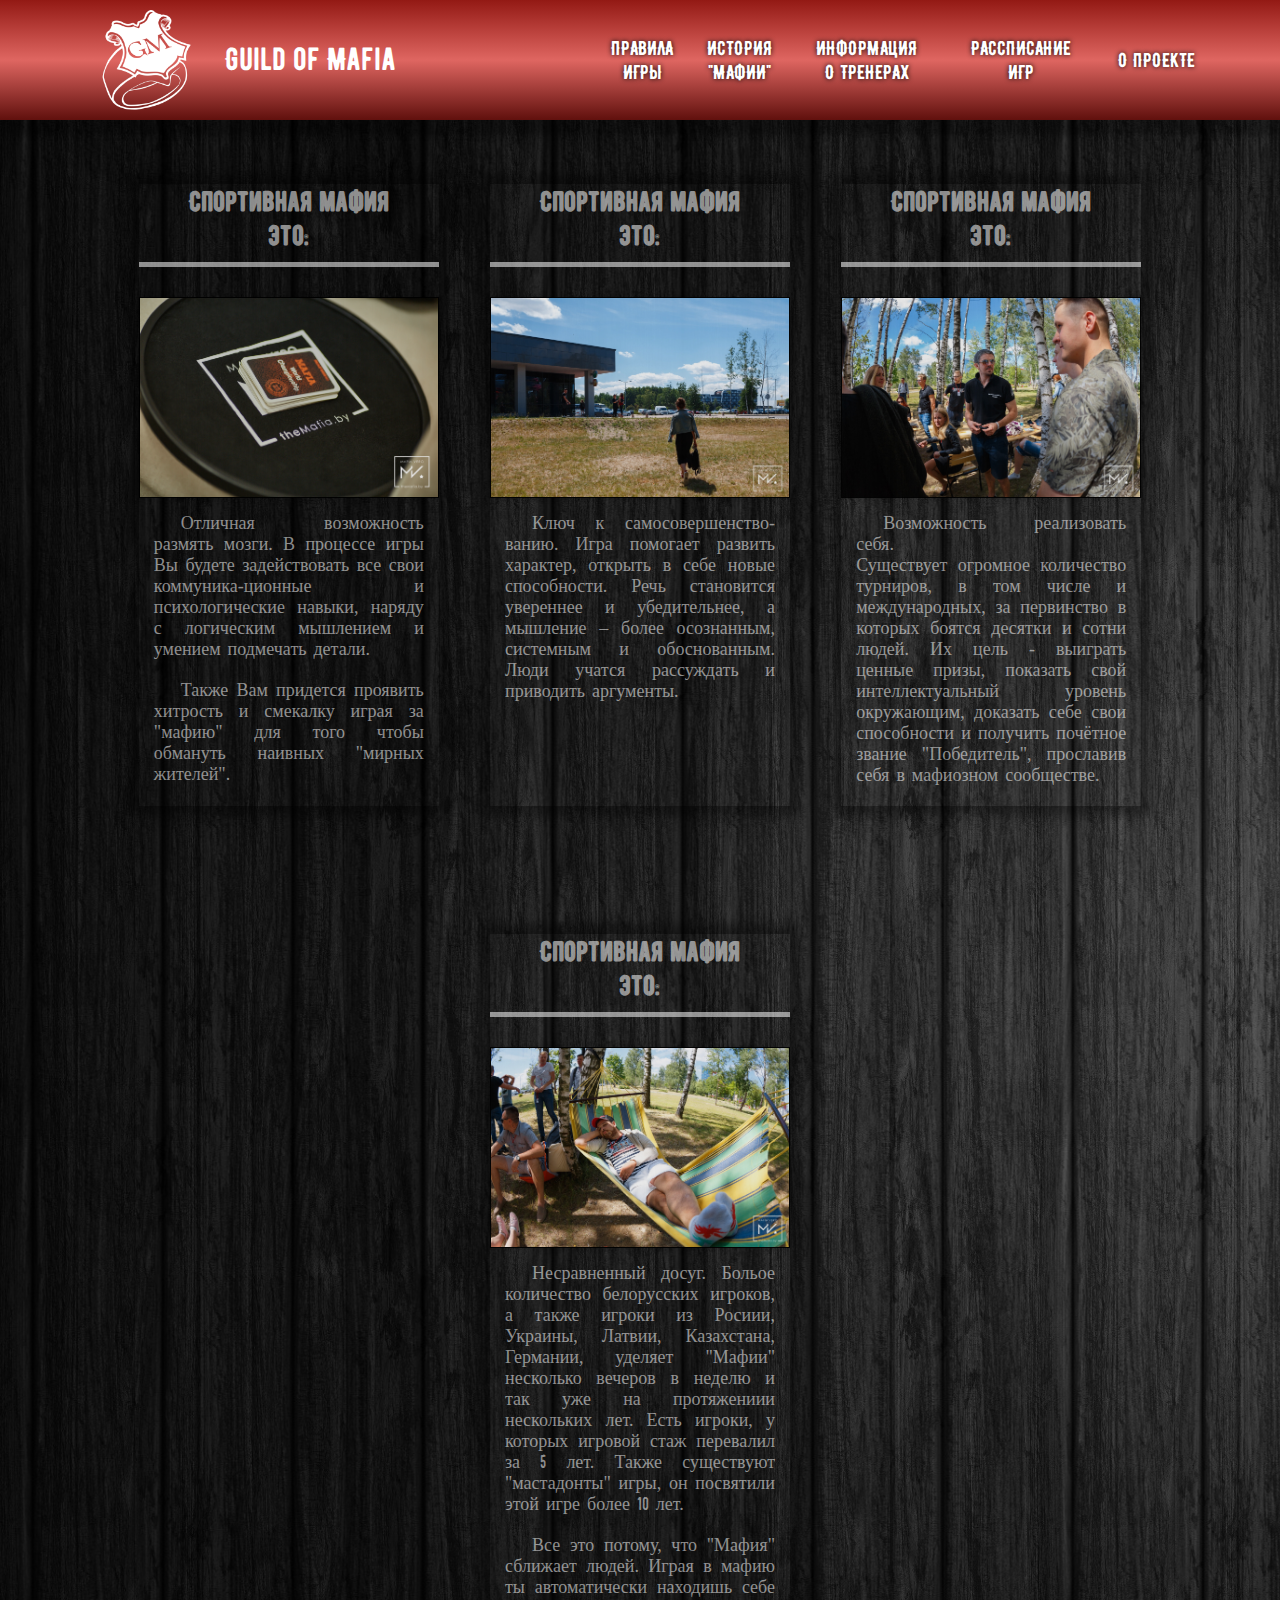
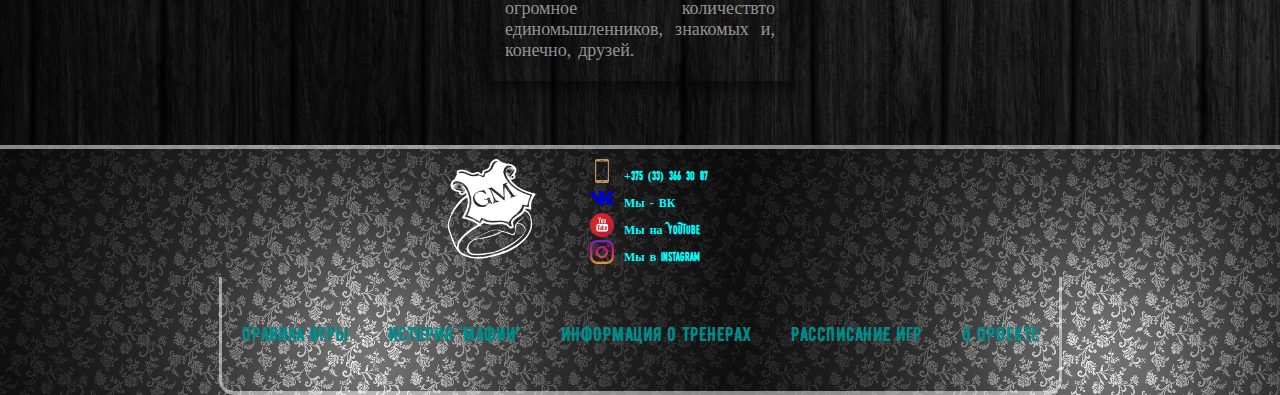
<file: home.html>
<!DOCTYPE html>
<html>
  <head>
    <meta charset="UTF-8">
    <meta name="viewport" content="width=device-width, initial-scale=1.0">
    <meta http-equiv="X-UA-Compatible" content="ie=edge">
    <link rel="stylesheet" href="css/style.css">
    <link rel="stylesheet" href="css/fonts.css">
    <link rel="stylesheet" href="css/headerAndFooter.css">
    <script src="https://code.jquery.com/jquery-3.3.1.min.js" integrity="sha256-FgpCb/KJQlLNfOu91ta32o/NMZxltwRo8QtmkMRdAu8=" crossorigin="anonymous"></script>
    <script src="js/hiddenMenu.js"></script>
    <link rel="icon" type="image/png" href="images/logo_icon.png">
    <title>Guild of Mafia</title>
  </head>
  <body>
    <!-- Header-->
    <header class="homeHeader">
      <div class="headLogo"><a href="home.html" title="Home page here!">Guild of Mafia</a></div>
      <nav>
        <a class="menuItem" href="gameRules.html" name="Rules of Game" title="Rules here">ПРАВИЛА<br>ИГРЫ</a>
        <a class="menuItem" href="historyOfMafia.html" name="History of Mafia" title="History of mafia here">ИСТОРИЯ<br>"МАФИИ"</a>
        <a class="menuItem" href="coaches.html" name="Coaches" title="Info about coaches here">ИНФОРМАЦИЯ<br>О ТРЕНЕРАХ</a>
        <a class="menuItem" href="#" name="" title="Schedule here">РАССПИСАНИЕ<br>ИГР</a>
        <a class="menuItem" href="#" name="" title="Info about project here">О ПРОЕКТЕ</a>
      </nav>
    </header>

    <div class="hiddenMenu">
      <div>
        <nav>
          <a class="menuItem" href="gameRules.html" name="Rules of Game" title="Rules here">ПРАВИЛА<br>ИГРЫ</a>
          <a class="menuItem" href="historyOfMafia.html" name="History of Mafia" title="History of mafia here">ИСТОРИЯ<br>"МАФИИ"</a>
          <a class="menuItem" href="coaches.html" name="Coaches" title="Info about coaches here">ИНФОРМАЦИЯ<br>О ТРЕНЕРАХ</a>
          <a class="menuItem" href="#" name="" title="Schedule here">РАССПИСАНИЕ<br>ИГР</a>
          <a class="menuItem" href="#" name="" title="Info about project here">О ПРОЕКТЕ</a>
        </nav>
       </div>

      <img src="images/icons/burger.png" alt="burger">
    </div>
    <!--End of header-->
    <!-- content -->
    <div class="page">

      <div class="guildInfo">

        <div class="infoBlock">
          <h3>Спортивная мафия<br>это:</h3>
          <hr color="white">
          <img src="images/info/info-1.jpg" alt="info-1">
          <p>Отличная возможность размять мозги. В процессе игры Вы будете задействовать все свои коммуника-ционные и психологические навыки, наряду с логическим мышлением и умением подмечать детали.</p><p>Также Вам придется проявить хитрость и смекалку играя за "мафию" для того чтобы обмануть наивных "мирных жителей".</p>
        </div>

        <div class="infoBlock">
          <h3>Спортивная мафия<br>это:</h3>
          <hr color="white">
          <img src="images/info/info-2.jpg" alt="info-2">
          <p>Ключ к самосовершенство-ванию. Игра помогает развить характер, открыть в себе новые способности. Речь становится увереннее и убедительнее, а мышление – более осознанным, системным и обоснованным. Люди учатся рассуждать и приводить аргументы.</p>
        </div>

        <div class="infoBlock">
          <h3>Спортивная мафия<br>это:</h3>
          <hr color="white">
          <img src="images/info/info-3.jpg" alt="info-3">
          <p>Возможность реализовать себя.<br> Существует огромное количество турниров, в том числе и международных, за первинство в которых боятся десятки и сотни людей. Их цель - выиграть ценные призы, показать свой интеллектуальный уровень окружающим, доказать себе свои способности и получить почётное звание "Победитель", прославив себя в мафиозном сообществе.</p>
        </div>

        <div class="infoBlock">
          <h3>Спортивная мафия<br>это:</h3>
          <hr color="white">
          <img src="images/info/info-4.jpg" alt="info-4">
          <p>Несравненный досуг. Больое количество белорусских игроков, а также игроки из Росиии, Украины, Латвии, Казахстана, Германии, уделяет "Мафии" несколько вечеров в неделю и так уже на протяжениии нескольких лет. Есть игроки, у которых игровой стаж перевалил за 5 лет. Также существуют "мастадонты" игры, он посвятили этой игре более 10 лет.</p><p>Все это потому, что "Мафия" сближает людей. Играя в мафию ты автоматически находишь себе огромное количествто единомышленников, знакомых и, конечно, друзей.</p>
        </div>

      </div>
    </div>
    <!--FOOTER -->
    <footer>
      <img src="images/logo_gm.png" alt="logo">
      <div class="contacts">
        <a id="tel" href="tel:+375 (33) 366 30 87">+375 (33) 366 30 87</a>
        <a id="vk" href="https://vk.com/guild.mafia">Мы - ВК</a>
        <a id="yT" href="https://www.youtube.com/channel/UCrIfWozfCsFBYdbkbpbNa4A?view_as=subscriber">Мы на YouTube</a>
        <a id="instagram" href="https://www.instagram.com/mafiavero/">Мы в Instagram</a>
      </div>

      <nav>
        <a class="footerItem" href="gameRules.html" name="Game of Rules" title="Game rules here">ПРАВИЛА ИГРЫ</a>
        <a class="footerItem" href="historyOfMafia.html" name="History of Mafia" title="History of Mafia here">ИСТОРИЯ "МАФИИ"</a>
        <a class="footerItem" href="coaches.html" name="Coaches" title="Info about coaches here">ИНФОРМАЦИЯ О ТРЕНЕРАХ</a>
        <a class="footerItem" href="#" name="" title="Schedule here">РАССПИСАНИЕ ИГР</a>
        <a class="footerItem" href="#" name="" title="Info about project here">О ПРОЕКТЕ</a>
      </nav>

    </footer>

  </body>
</html>
</file>
<file: css/style.css>
* {
  margin: 0;
  padding: 0;
  border: 0;
}
html {
  background: linear-gradient(to right, rgba(147, 25, 20, 1), rgba(223, 50, 50, 1), rgba(96, 16, 13, 1));
}
/********************************************************************* Landing*/
.page {
  background: url('../images/black_background.jpg') no-repeat;
  background-size: cover;
  font-family: 'BERNIERRegular-Regular';
}
/*Header*/
 #welcome {
  box-sizing: border-box;
  font-weight: 400;
  font-size: 64px;
  text-align: center;
  text-shadow: rgba(0, 0, 0, 1) 0px 5px 5px;
  padding: 35px 0;
  width: 100%;
  position: sticky;
  top: 0;
  left: 0;
  color: rgba(255, 255, 255, 0.8);
  box-shadow: 0 15px 5px rgba(0, 0, 0, 0.5);
  background: linear-gradient(to bottom, rgba(147, 25, 20, 1), rgba(223, 102, 97, 1), rgba(96, 16, 13, 1));
 }
/*Enter Button*/
#enterGuild {
  font-family: 'BERNIERRegular-Regular';
  width: 300px;
  height: 300px;
  font-size: 32px;
  border-radius: 400px;
  background: linear-gradient(to top, rgba(147, 25, 20, 1), rgba(223, 50, 50, 1), rgba(96, 16, 13, 1));
  color: white;
  text-shadow: rgba(0, 0, 0, 1) 0px 5px 5px;
  opacity: 0.1;
}
#enterGuildLink {
  position: fixed;
  top: 40%;
  left: 40%;

}
#enterGuild:hover {
  opacity: 0.8;
  cursor: pointer;
}
/*SLIDER*/
.smallImgMenu {
  width: 100vw;
  display: flex;
  flex-flow: row;
  flex-wrap: wrap;
  justify-content: space-around;
}

.small {
  width: 325px;
  height: 208px;
  display: inline-block;
  padding: 10px 0;
  cursor: pointer;
  box-shadow: rgba(0, 0, 0, 0.5) 0 0 5px 10px;

}
.popUpBox {
  position: absolute;
  width: 100vw;
  height: 100vh;
  background: rgba(0, 0, 0, 0.5);
  top: 0;
  left: 0;
  display: none;
}
.popUp {
  position: fixed;
  top: 5%;
  left: 10%;
  right: 10%;
  z-index: 1;
  display: none;
}
.popUp img {
  width: 100%;
}
#popUpImage{
  width: 100%;
  cursor: pointer;
  box-shadow: 0 5px 60px 40px rgba(10, 0, 10, 0.6);
}
.controls {
  width: 100%;
  position: absolute;
  top: 0;
  left: 0;
}
.close {
  width: 36px;
  height: 36px;
  background: grey;
  position: absolute;
  top: 0%;
  right: -40px;
  cursor: pointer;
}
.popUp:hover .close{
opacity: 0.2;
}
.prev {
  width: 10%;
  height: 99.5%;
  background: white;
  position: absolute;
  top: 0;
  left: 0;
  opacity: 0.2;
  visibility: hidden;
  cursor: pointer;
}
.popUp:hover .prev {
  visibility: visible;
}
.next {
  width: 10%;
  height: 99.5%;
  background: white;
  position: absolute;
  top: 0;
  right: 0;
  opacity: 0.2;
  visibility: hidden;
  cursor: pointer;
}
.popUp:hover .next {
  visibility: visible;
}
.prev img {
  position: absolute;
  top: 40%;
  left: -10%;
}
.next img {
  position: absolute;
  top: 40%;
  right: -10%;
}
@media all and (max-width: 931px) {
  #enterGuild {
    right: 5%;
    bottom: 5%;
    width: 150px;
    height: 150px;
    position: fixed;
    bottom: 0;
    right: 0;
}
#enterGuildLink {
  position: fixed;
  bottom: 5%;
  right: 5%;
  top: auto;
  left: auto;
}
}
/***************************************************************** Landing end*/
/***************************************************************** Home********/
/**** Guild info ****/
.guildInfo {
  display: flex;
  flex-direction: row;
  justify-content: center;
  flex-wrap: wrap;
}
.infoBlock {
  flex-basis: 300px;
  margin: 5% 2%;
  box-shadow: rgba(0, 0, 0, 0.4) 0px 0px 10px 10px;
  opacity: 0.9;
  box-sizing: border-box;
  color: #fff;
  cursor: pointer;
}
.infoBlock > h3 {
  font-size: 28px;
  text-align: center;
  color: rgba(255, 255, 255, 0.6)
}
.infoBlock > hr{
  height: 5px;
  opacity: 0.6;
  margin-top: 10px;
}
.infoBlock > img {
  box-sizing: border-box;
  display: block;
  width: 100%;
  margin: 10% 0 5%;
  border: 1px solid black;
  box-shadow: rgba(0, 0, 0, 0.2) 0px 0px 5px 1px;
}
.infoBlock > p {
  font-size: 18px;
  text-align: justify;
  text-indent: 1.5em;
  width: 90%;
  margin: 0 auto 20px;
  font-family: 'Monthoers';
  color: rgba(255, 255, 255, 0.6)
}
.activeInfoBlock {
  overflow-y: scroll;
  position: fixed;
  top: -1%;
  margin: 0;
  padding: 2% 25%;
  height: 100vh;
  width: 100vw;
  z-index: 80;
  background: black;
  opacity: 1;
}
/**** Guild info end ****/


/********** GAME RULES ********/
.rules {
  display: flex;
  flex-direction: row;
}
.rulesMenu {
  background: black;
  width: 320px;
  overflow: scroll;
  height: 82.5vh;
  padding: 20px 10px;
  box-sizing: border-box;
}
.rulesMenu:hover {
  background: linear-gradient(to right, black, midnightblue, black );
}
.rulesMenu ul {
  list-style-type: none;
  margin-left: 20px;
}
.rulesMenu > ul > li {
  margin: 20px 0;
}
.rulesMenu > ul > li > a:hover {
  text-shadow: 0 2px 2px white;
}
.rulesMenu > ul > li > a {
  text-decoration: none;
  color: white;
}
.rulesMenu > ul > li > ul > li  {
  padding: 10px;
}
.rulesMenu > ul > li > ul > li > a {
  text-decoration: none;
  color: white;
}
.rulesMenu > ul > li > ul > li > a:hover {
  text-shadow: 0 2px 2px white;
}
.rulesText {
  background: url('../images/black_background.jpg');
  color: white;
  width: 80vw;
  height: 82.5vh;
  overflow: scroll;
}
.rulesText h2 {
  text-align: center;
  padding: 15px 0;
}

.rulesText h3 {
  margin-top: 30px;
  text-indent: 1rem;
  text-decoration: underline;
  text-align: center;
}
.rulesText h4 {
  text-align: center;
  text-indent: 2rem;
  text-decoration: underline;
}
.rulesText p {
  box-sizing: border-box;
  padding: 10px 20px;
  text-align: justify;
}
/** GAME RULES | END **/

/* History of mafia */
.history {
  width: 80%;
  margin: 0 auto;
  background: url('../images/oldPaper.jpg') -650px -250px repeat;

}
.history h2 {
  text-align: center;
  padding: 30px 0;
}
.history p {
  padding: 0px 50px;
  font-size: 26px;
  font-family: "Monthoers";
  text-align: justify;
  text-indent: 1.5em;
  text-shadow: rgba(0, 0, 0, 0.5) 0 3px 2px;
}
.history p:first-child {
  padding-top: 20px;
}
.history p:last-child {
  padding-bottom: 20px;
}
/* History of mafia | END */


/* Coaches */
.coachPage {
  display: grid;

}
.coachBlock {
  background: linear-gradient(to right, #1F1C18, #8E0E00, #1F1C18);
  border: 5px solid black;
  box-shadow: black 0 10px 0px;

}
.coachImg {
  box-shadow: black 0 0 40px;
  width: 80%;
  margin: 0 auto;
  display: none;
}
.coachImgActive {
  display: block;
  animation-name: showCoach;
  animation-duration: 1s;
  animation-timing-function: ease-in-out;
}
@keyframes showCoach {
  from {height: 0;}
  10% {height: 100px;}
  20% {height: 200px;}
  30% {height: 300px;}
  40% {height: 400px;}
  50% {height: 500px;}
  60% {height: 600px;}
  70% {height: 700px;}
  80% {height: 800px;}
  90% {height: 900px;}
  to {height: 900px;}
  }
.coachImg p {
  font-family: "BERNIERRegular-regular";
  font-size: 24px;
  color: darkcyan;
  text-align: center;
  line-height: 3rem;
  padding: 5%;
}
.coach h2 {
  text-align: center;
  padding: 5vh 0;
  font-family: "BERNIERRegular-regular";
  font-size: 52px;
  text-shadow: black 0px 5px 10px;
  cursor: pointer;

}
.coachBlock:nth-child(1) .coach .coachImg {
  height: 900px;
  background: url('../images/coaches/arhi.jpg') 50% 50%;
  background-size: cover;
}
.coachBlock:nth-child(2) .coach .coachImg {
  height: 900px;
  background: url('../images/coaches/aliot.jpg') 60% 50%;
  background-size: cover;
}
.coachBlock:nth-child(3) .coach .coachImg {
  height: 900px;
  background: url('../images/coaches/remedy.jpg') 60% 50%;
  background-size: cover;
}
.coachBlock:nth-child(4) .coach .coachImg {
  height: 900px;
  background: url('../images/coaches/avrora.jpg') 50% 50%;
  background-size: cover;
}
.coachBlock:nth-child(5) .coach .coachImg {
  height: 900px;
  background: url('../images/coaches/voron.jpg') 50% 50%;
  background-size: cover;
}
.



/*Coaches | END */
/*!!!!!!!!!!!!!!!!!!!!!!!!!!!!!!!!!!!!!!!!!!!!!!!!!!!!!!!!!!!!!!!!!!!!!! ADAPT*/
@media all and (max-width: 471px) {

/* Landing*/

  #enterGuild {
    width: 150px;
    height: 150px;
    position: fixed;
    bottom: 0;
    right: 0;
}
#enterGuildLink {
  position: fixed;
  bottom: 5%;
  right: 5%;
  top: auto;
  left: auto;
}
.popUp {
  top: 50%;
}
.coachImg p {
  font-size: 16px;
}
}
/* Landing end*/
@media all and (max-width: 861px) {

  /* Game rules */
  .rulesMenu {
    display: none;

  }
  .rulesText {
    width: auto;
  }
  .coachImg p {
    font-size: 20px;
  }

}
</file>
<file: css/fonts.css>
@font-face {
  font-family: "BERNIERRegular-Regular";
  src: url('../fonts/bernier/BERNIERRegular-Regular.otf') format(opentype);
  font-weight: normal;
  font-style: normal;
 }
 @font-face {
   font-family: "Monthoers";
   src: url('../fonts/swistblnk_monthoers/Monthoers.otf') format(opentype);
   font-weight: normal;
   font-style: normal;
  }
</file>
<file: css/headerAndFooter.css>
.homeHeader {
  position: sticky;
  display: flex;
  flex-direction: row;
  width: 100%;
  justify-content: space-around;
  background: linear-gradient(to bottom, rgba(147, 25, 20, 1), rgba(223, 102, 97, 1), rgba(96, 16, 13, 1));
  box-shadow: 0 15px 5px rgba(0, 0, 0, 0.3);
  z-index: 20;
}
.headLogo {
  order: 1;
  flex-basis: 400px;
  height: 120px;
  background: url('../images/logo_gm.png') 10% 50% no-repeat;
  background-size: 25%;
}
.headLogo > a {
  display: block;
  height: 100%;
  font-family: "BERNIERRegular-regular";
  text-decoration: none;
  color: #fff;
  font-size: 32px;
  padding: 10% 0% 10% 40%;
  box-sizing: border-box;
}
.headLogo > a:hover {
  text-shadow: rgba(0, 0, 0, 1) 0px 0px 5px;
}
.headLogo:hover {
  background-size: 26%;
}

.homeHeader nav {
  flex-basis: 620px;
  display: table;
  flex-direction: row;
  order: 2;
  justify-content: center;
}

.menuItem {
  font-family: 'BERNIERRegular-regular';
  height: 120px;
  box-sizing: border-box;
  text-align: center;
  text-decoration: none;
  color: #fff;
  font-size: 20px;
  display: table-cell;
  vertical-align: middle;
  text-shadow: rgba(0, 0, 0, 1) 0px 0px 5px;
}
.menuItem:hover {
  color: rgba(255, 255, 255, 0.8);
  text-shadow: rgba(0, 0, 0, 1) 0px 0px 5px 5px;

}
/**** Header's end ****/
/**** Hiden menu *****/
.hiddenMenu {
  position: sticky;
  width: 100%;
  background: linear-gradient(to bottom, firebrick, maroon, firebrick);
  cursor: pointer;
  border-bottom: 3px solid rgba(119, 26, 24, 1);
  display: none;
}
.hiddenMenu img {
display: block;
margin: 0 auto;
padding: 5px 40px;

}
.hiddenMenu:hover {
  background: linear-gradient(to bottom, firebrick, maroon, darkred);
}
.hiddenMenu nav {
  display: flex;
  flex-direction: row;
  justify-content: center;
  flex-wrap: wrap;
}
.hiddenMenu > div {
  display: none;
}
.hiddenMenu nav .menuItem {
  font-size: 16px;
  margin: 15px 15px 0;
  height: 50px;
  display: inline-flex;
}
.hiddenMenuCondition {
  display: block;
}
/*** Hiden menu's end ***/

/**** Footer ****/
footer {
  display: flex;
  width: 100%;
  background: url('../images/grey-background.jpg');
  background-size: content;
  box-shadow: 0 15px 5px rgba(0, 0, 0, 0.5);
  z-index: 20;
  justify-content: center;
  border-top: 4px solid rgba(255, 255, 255, 0.5);
  flex-wrap: wrap;
}
footer img {
  width: 100px;
  height: 100px;
  padding: 10px 20px;
  display: block;
}
footer nav {
  box-sizing: border-box;
  display: flex;
  flex-direction: row;
  justify-content: center;
  flex-wrap: wrap;
  margin: 0 10px 0;
  border-left: 3px solid rgba(255, 255, 255, 0.5);
  border-right: 3px solid rgba(255, 255, 255, 0.5);
  border-bottom: 4px solid rgba(255, 255, 255, 0.5);
  border-radius: 0 0 15px 15px;
}

footer nav a {
  font-family: 'BERNIERRegular-regular';
  text-decoration: none;
  color: black;
  font-size: 20px;
  text-align: center;
  color: darkcyan;


}
footer nav a:hover {
  color: white;
  text-shadow: black 0px 0px 3px 3px;
}
.footerItem {
  margin: 25px 10px;
  padding: 20px 10px;
}
.contacts {
  list-style-type: none;
  margin: 10px 0;
  display: flex;
  flex-direction: column;
  flex-basis: 300px;
}
.contacts a {
  font-size: 12px;
  text-decoration: none;
  color: black;
  font-weight: bold;
  font-family: "Monthoers";
  display: list-item;
  padding-left: 30px;
  padding-right: 20px;
  color: cyan;
}
#tel::before {
  content: url('../images/icons/smartphone.png');
  vertical-align: -0.2rem;
  margin-right: 10px;
}
#vk::before {
  content: url('../images/icons/vk.png');
  vertical-align: -0.2rem;
  margin-right: 10px;
}
#yT::before {
  content: url('../images/icons/youtube.png');
  vertical-align: -0.2rem;
  margin-right: 10px;
}
#instagram::before {
  content: url('../images/icons/instagram.png');
  vertical-align: -0.2rem;
  margin-right: 10px;
}


@media all and (max-width: 861px) {
  footer nav {
    display: none;
  }
  .contacts {
    margin: 0 auto;
    justify-content: center;
    padding: 20px 30px;
  }
  footer  img {
    display: block;
    margin: 0 auto;
  }

      .homeHeader nav {
        display: none;
      }
      .hiddenMenu {
        display: block;
    }


}
</file>
